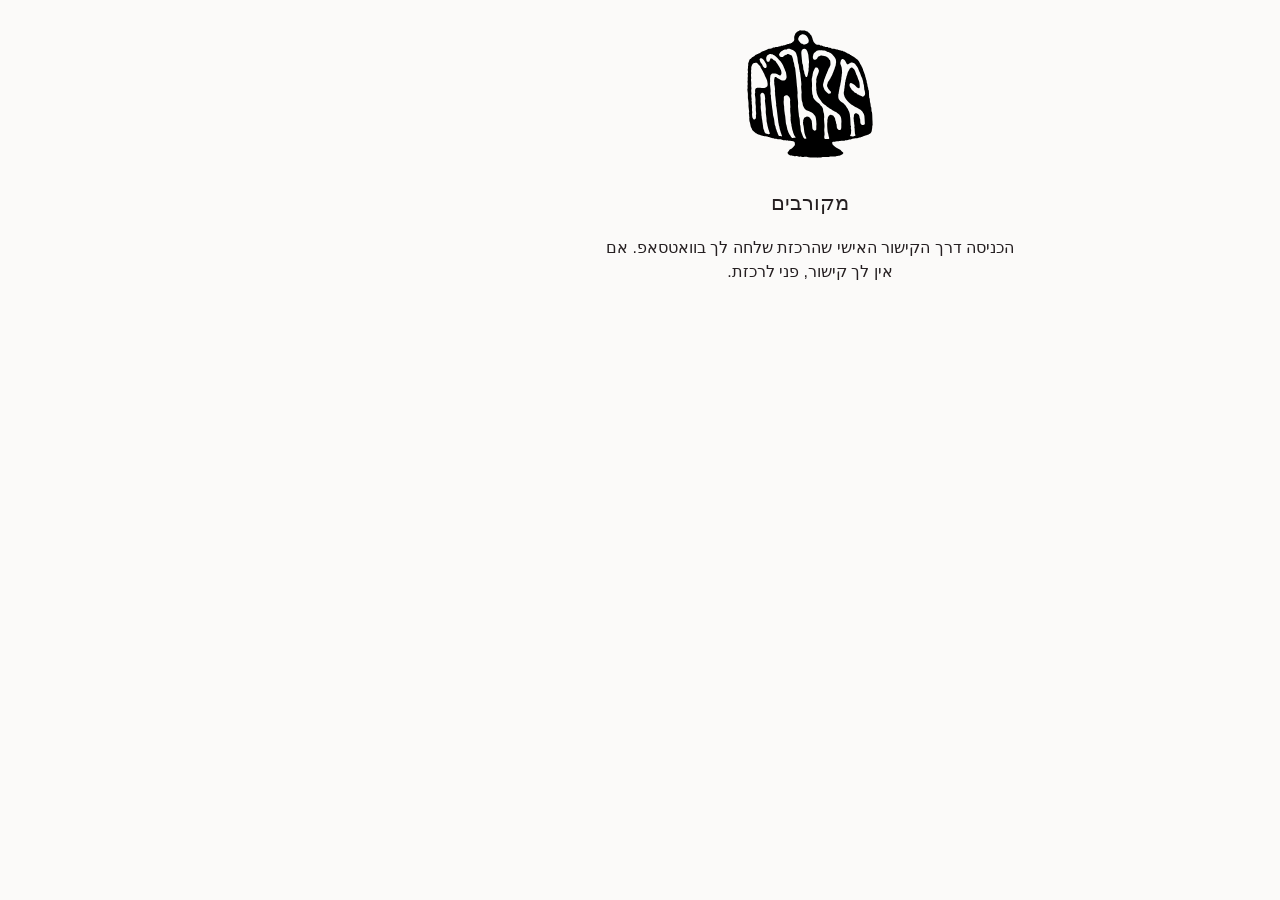
<file: index.html>
<!doctype html>
<html lang="he" dir="rtl">
<head>
<meta charset="utf-8">
<meta name="viewport" content="width=device-width, initial-scale=1, viewport-fit=cover">
<title>מקורבים</title>
<meta name="theme-color" content="#fbfaf9">
<meta name="robots" content="noindex, nofollow">
<link rel="manifest" href="manifest.webmanifest">
<link rel="icon" href="icon-192.png">
<link rel="apple-touch-icon" href="apple-touch-icon.png">
<meta name="apple-mobile-web-app-capable" content="yes">
<meta name="mobile-web-app-capable" content="yes">
<meta name="apple-mobile-web-app-title" content="מקורבים">
<link rel="stylesheet" href="app.css">
</head>
<body>
<div id="root"></div>
<script src="app.js"></script>
<script>if ('serviceWorker' in navigator) navigator.serviceWorker.register('sw.js').catch(function () {});</script>
</body>
</html>
</file>
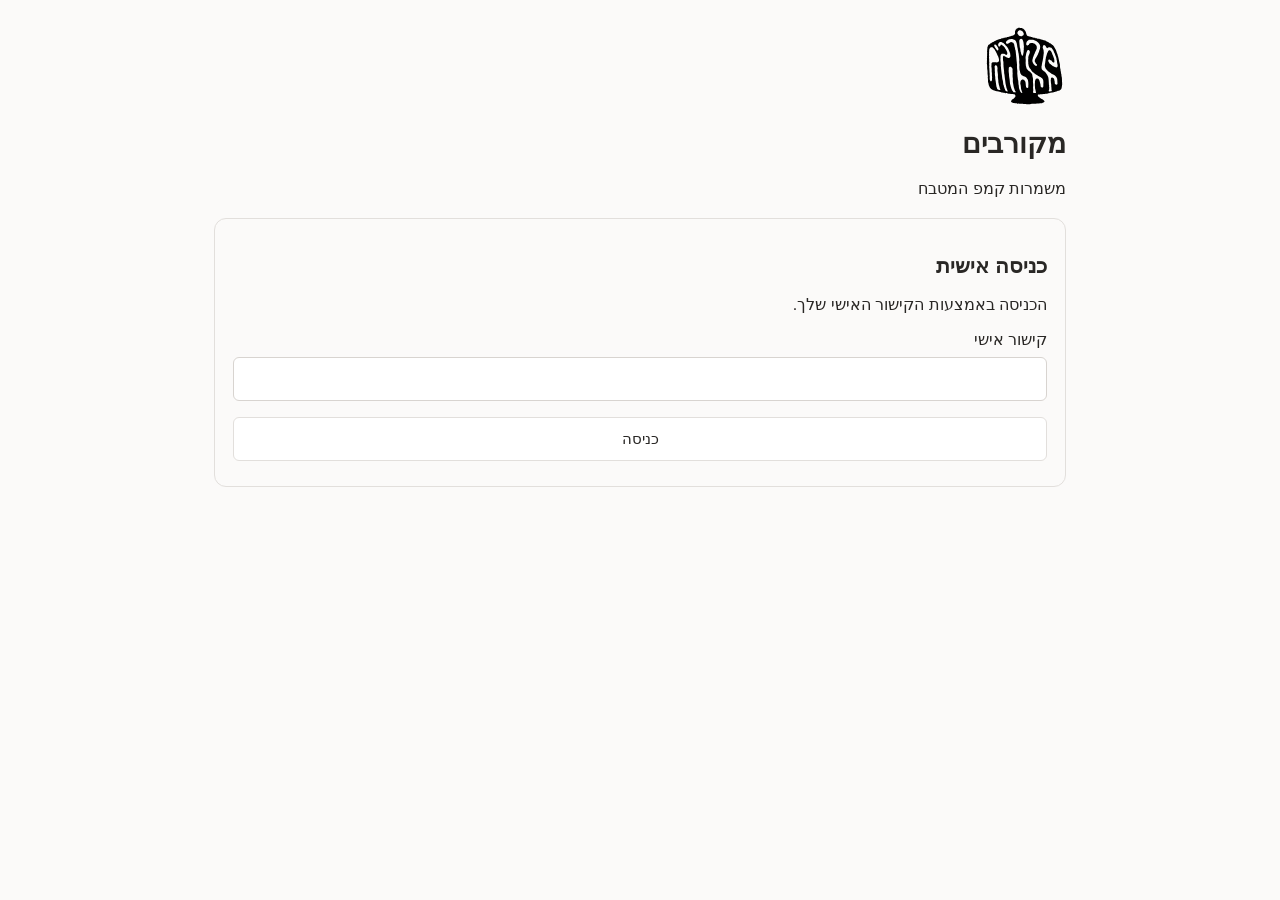
<file: v2/index.html>
<!doctype html><html lang="he" dir="rtl"><head><meta charset="utf-8"><meta name="viewport" content="width=device-width, initial-scale=1"><meta name="robots" content="noindex,nofollow"><title>מקורבים</title><style>body{margin:0;background:#fbfaf9}.kitchen,.kitchen *{font-family:Arial,"Noto Sans Hebrew",sans-serif!important;box-sizing:border-box}.kitchen{direction:rtl;color:#292725;max-width:900px;margin:auto;padding:24px;background:#fbfaf9}.kitchen h1{font-size:28px}.kitchen .link-panel{margin-top:18px;padding:14px;border:1px solid #72a89b;border-radius:8px;background:#f3f8f5}.kitchen .whatsapp-link{display:block;padding:12px;margin-top:10px;border:1px solid #72a89b;border-radius:6px;color:#306858;text-align:center;text-decoration:none}.kitchen .brand-logo{display:block;width:auto;height:84px;max-width:100%;margin:0 0 12px}.kitchen select{width:100%;max-width:340px;font:inherit;padding:12px;border:1px solid #d8d4d0;border-radius:6px;margin-top:8px;background:white}.kitchen .daily-roster{padding-inline-start:28px}.kitchen .daily-roster li{padding:10px 4px;border-bottom:1px solid #e2dfdc}.kitchen .daily-roster p{margin:6px 0;overflow-wrap:anywhere}.kitchen h2{font-size:21px}.kitchen h3{font-size:17px}.kitchen .muted{font-size:14px;color:#696561}.kitchen .card{border:1px solid #e2dfdc;border-radius:12px;padding:18px;margin:20px 0}.kitchen button{cursor:pointer;min-height:44px;background:#fff;border:1px solid #e2dfdc;border-radius:6px;padding:10px 14px;color:inherit;font-size:15px}.kitchen .card>button{display:block;width:100%;margin:7px 0}.kitchen button.selected{background:#72a89b;color:white}.kitchen .tabs,.kitchen .actions,.kitchen .reactions{display:flex;gap:8px;flex-wrap:wrap;margin:18px 0}.kitchen .post{white-space:pre-wrap;overflow-wrap:anywhere}.kitchen label{display:block;margin:16px 0}.kitchen input,.kitchen textarea{display:block;width:100%;font-size:16px;padding:12px;border:1px solid #d8d4d0;border-radius:6px;margin-top:8px}.kitchen .check{display:flex;gap:12px;align-items:center}.kitchen .check input{width:auto;margin:0}.kitchen aside{border-right:3px solid #72a89b;padding:12px;color:#696561}.kitchen .error{color:#9c3829}.kitchen .shift-group{padding:12px 0}.kitchen .shift-group+.shift-group{border-top:2px solid #d8d4d0}.kitchen .shift-group h3{margin:0 0 8px;color:#306858}.kitchen .shift-group p{margin:7px 0}.kitchen button:disabled{opacity:.5}.kitchen button:focus-visible{outline:2px solid #306858;outline-offset:3px}
</style></head><body><div id="root" class="kitchen"></div><script type="module">class KitchenApi {
 constructor(endpoint,transport=fetch){this.endpoint=endpoint;this.transport=(...args)=>transport(...args);this.token=null;this.state=null;this.busy=false;}
 async login(token){this.token=token;try{return await this.read();}catch(e){this.token=null;this.state=null;throw e;}}
 logout(){this.token=null;this.state=null;}
 async call(body,{timeoutMs=0}={}){
  if(!this.token)throw Error('unauthorized');
  const controller=new AbortController();let timer;
  const request=async()=>{const response=await this.transport(this.endpoint,{method:'POST',headers:{'Content-Type':'text/plain;charset=utf-8'},body:JSON.stringify({...body,token:this.token}),cache:'no-store',redirect:'follow',signal:controller.signal});
   if(!response.ok)throw Error('network');const result=await response.json();if(!result.ok)throw Error(result.error||'server');
   if(result.schemaVersion!==2)throw Error('wrong_version');return result;};
  try{const result=timeoutMs?await Promise.race([request(),new Promise((_,reject)=>{timer=setTimeout(()=>{reject(Error('timeout'));controller.abort();},timeoutMs);})]):await request();this.state=result;return result;}finally{clearTimeout(timer);}
 }
 async read(){return this.call({a:'state'},{timeoutMs:20000});}
 async write(body){
  if(this.busy)throw Error('busy');if(!this.state)throw Error('not_loaded');this.busy=true;
  try{return await this.call({...body,revision:this.state.revision});}finally{this.busy=false;}
 }
}


function mountKitchen(root,api,options={}){
 const LINK_MESSAGE_TEXT='היי {name}, כאן {sender}\nהכנתי לך קישור אישי למשמרות מטבח במהלך ההקמות למידברן 2026.\nבאפליקציה מופיעות המשמרות שלך, המשמרות של כולם, ויש גם לוח הודעות להודעות חשובות!\n{link}\nהקישור אישי, אז לא להעביר הלאה.';
 const normalizePhone=value=>{let p=String(value||'').replace(/[\s\-().]/g,'');if(p.startsWith('00'))p='+'+p.slice(2);if(/^05\d{8}$/.test(p))p='+972'+p.slice(1);else if(/^9725\d{8}$/.test(p))p='+'+p;return /^\+[1-9]\d{7,14}$/.test(p)?p:null;};
 let personalLink=null,period=null,date=null,view=null,edit=null,selected=[],chefSel=null,notice='',error='',pending=false,startupToken=null,rosterDate=null,addDraft=null,addedPersonId=null,lastFetch=Date.now();
 const el=(tag,text,attrs={},children=[])=>{const e=document.createElement(tag);if(text!==null)e.textContent=text;for(const [k,v] of Object.entries(attrs)){if(k.startsWith('on'))e.addEventListener(k.slice(2).toLowerCase(),v);else if(v!==false&&v!=null)e.setAttribute(k,v===true?'':v);}children.forEach(c=>e.append(c));return e;};
 const button=(text,fn,on=false)=>el('button',text,{onclick:fn,class:on?'selected':'',type:'button',disabled:pending});
 const field=(label,value,type='text')=>{const input=el(type==='textarea'?'textarea':'input',null,{value,type:type==='textarea'?null:type});input.value=value||'';return {node:el('label',label,{},[input]),input};};
 const name=id=>api.state.data.people.find(p=>p.id===id)?.name||'שם לא זמין';
 const fmt=d=>new Date(d+'T12:00:00').toLocaleDateString('he-IL',{weekday:'short',day:'numeric',month:'numeric'});
 async function write(b){pending=true;error='';render();try{const result=await api.write(b);lastFetch=Date.now();if(result.personalLink)personalLink=result.personalLink;edit=null;notice=options.demo?'נשמר רק בבדיקת ההדגמה, לא בשרת חי.':'נשמר בשרת.';}catch(e){error=e.message==='conflict'?'הלוח עודכן בינתיים. רענני ובחרי שוב.':'השינוי לא נשמר. '+e.message;}finally{pending=false;render();}}
 function belongs(id){const d=api.state.data;return !!(d.people.find(p=>p.id===id)?.createdInApp&&d.people.find(p=>p.id===id).periods.includes(period))||d.attendance.some(a=>a.personId===id&&a.period===period)||d.assignments.some(a=>a.personId===id&&a.period===period);}
 function eligible(id,slot){const d=api.state.data,p=d.people.find(p=>p.id===id);if(!belongs(id))return false;if(d.assignments.some(a=>a.personId===id&&a.date===date&&!(a.period===period&&a.shift===slot)))return false;const bounds=(d.noteCategories?.availability||[]).find(n=>n.name===p.name)?.items.filter(n=>n.period===period&&n.from&&n.to)||[];return (!p.plannedAvailableDates||p.plannedAvailableDates.includes(date))&&(!bounds.length||bounds.some(n=>date>=n.from&&date<=n.to))&&!(p.availability?.unavailableDates||[]).includes(date);}
 function shiftCard(slot,records,coord){
  const c=el('section',null,{class:'card'},[el('h2',slot.name),el('p',slot.hours||'',{class:'muted'})]);
  const chefRec=records.find(a=>a.role==='chef'),members=records.filter(a=>a.role!=='chef');
  c.append(el('div',null,{class:'shift-group'},[el('h3','שף'),el('p',chefRec?name(chefRec.personId):'שף: לא שובץ',{class:chefRec?'':'muted'})]));
  c.append(el('div',null,{class:'shift-group'},[el('h3','מתנדבים'),...(members.length?members.map(a=>el('p',name(a.personId))):[el('p','לא שובצו מתנדבים',{class:'muted'})])]));
  if(coord)c.append(button(edit===slot.id?'העריכה פתוחה כאן':'עריכת שיבוץ',()=>{if(edit===slot.id){edit=null;render();return;}edit=slot.id;selected=members.map(a=>a.personId);chefSel=chefRec?chefRec.personId:null;notice='';error='';render();}));
  if(coord&&edit===slot.id){
   const d=api.state.data;
   c.append(el('h3','שף המשמרת'),el('p','שף אחד למשמרת, מתוך רשימת השפים. לחצי שוב על שם מסומן כדי לבטל.',{class:'muted'}));
   d.people.filter(p=>p.chef&&eligible(p.id,slot.id)).sort((a,b)=>a.name.localeCompare(b.name,'he')).forEach(p=>c.append(button(p.name,()=>{if(chefSel===p.id){chefSel=null;selected=[...new Set([...selected,p.id])];}else{chefSel=p.id;selected=selected.filter(x=>x!==p.id);}render();},chefSel===p.id)));
   c.append(el('h3','נבחרו למשמרת'),el('p','לחצי על שם מסומן להסרה.',{class:'muted'}));
   selected.forEach(id=>c.append(button(name(id),()=>{selected=selected.filter(x=>x!==id);render();},true)));
   c.append(el('h3','אפשר לשבץ'),el('p','מתנדבים מאותה תקופה, פנויים ביום הזה. לחצי על שם לבחירה.',{class:'muted'}));
   d.people.filter(p=>!p.chef&&!selected.includes(p.id)&&eligible(p.id,slot.id)).sort((a,b)=>a.name.localeCompare(b.name,'he')).forEach(p=>c.append(button(p.name,()=>{selected.push(p.id);render();})));
   if(slot.capacity)c.append(el('p','מקומות: '+(selected.length+(chefSel?1:0))+' מתוך '+slot.capacity,{class:'muted'}));
   c.append(el('div',null,{class:'actions'},[button('שמירה',()=>write({a:'setShift',period,date,slot:slot.id,ids:selected,chef:chefSel}),true),button('ביטול',()=>{edit=null;render();})]));
  }
  return c;
 }
 function shifts(coord){const d=api.state.data,p=d.periods.find(p=>p.id===period);const body=el('div');body.append(el('nav',null,{class:'tabs'},d.periods.map(p=>button(p.name,()=>{period=p.id;date=p.dates[0];edit=null;render();},p.id===period))));body.append(el('nav',null,{class:'tabs'},p.dates.map(x=>button(fmt(x),()=>{date=x;edit=null;render();},x===date))));const day=d.days.find(x=>x.period===period&&x.date===date);body.append(el('h2',fmt(date)));(day?.roles||[]).filter(r=>r.label==='אחראי יום כללי').forEach(r=>body.append(el('p',r.label+': '+r.value)));const slots=d.shiftDefs.filter(s=>period==='אירוע'?['festival','mpatz'].includes(s.id):!['festival','mpatz'].includes(s.id));slots.forEach(s=>body.append(shiftCard(s,d.assignments.filter(a=>a.period===period&&a.date===date&&a.shift===s.id),coord)));return body;}
 function dailyRoster(){
  const d=api.state.data,body=el('section',null,{class:'card'});if(api.state.role!=='coord')return body;
  const dates=[...new Set([...d.periods.flatMap(p=>p.dates),...d.assignments.map(a=>a.date)])].sort();
  rosterDate=dates.includes(rosterDate)?rosterDate:dates.includes(date)?date:dates[0];
  body.append(el('h2','מצבת נוכחות לפי יום'),el('p','הרשימה מבוססת על שיבוצים למשמרות, ולא על אישור הגעה בפועל. כל אדם נספר פעם אחת ביום, גם אם שובץ בכמה משמרות או תקופות.',{class:'muted'}));
  const picker=el('select',null,{'aria-label':'יום למצבת הנוכחות',onchange:e=>{rosterDate=e.target.value;render();}},dates.map(x=>el('option',fmt(x),{value:x,selected:x===rosterDate})));body.append(el('label','בחירת יום',{},[picker]));
  const grouped=new Map();d.assignments.filter(a=>a.date===rosterDate).forEach(a=>{const key=a.personId||a.rawName;if(!key)return;const entry=grouped.get(key)||{id:a.personId,name:a.personId?name(a.personId):a.rawName,shifts:new Set()};const slot=d.shiftDefs.find(x=>x.id===a.shift);entry.shifts.add((d.periods.find(p=>p.id===a.period)?.name||a.period)+' · '+(slot?.name||a.shift)+(a.role==='chef'?' (שף)':''));grouped.set(key,entry);});
  const rows=[...grouped.values()].sort((a,b)=>a.name.localeCompare(b.name,'he'));
  body.append(el('h3',fmt(rosterDate)),el('p','סה״כ משובצים ליום: '+rows.length,{role:'status'}));
  if(!rows.length)body.append(el('p','אין משובצים למשמרות ביום הזה.',{class:'muted'}));
  else body.append(el('ol',null,{class:'daily-roster'},rows.map(r=>el('li',null,{},[el('strong',r.name),el('p',[...r.shifts].join(' | '),{class:'muted'})]))));
  return body;
 }
 function mine(){const d=api.state.data,list=d.assignments.filter(a=>a.personId===api.state.me).sort((a,b)=>a.date.localeCompare(b.date));const body=el('div',null,{},[el('h2','המשמרות שלי')]);if(!list.length)body.append(el('p','אין כרגע משמרות משויכות אלייך.'));list.forEach(a=>{const slot=d.shiftDefs.find(s=>s.id===a.shift),day=d.days.find(x=>x.period===a.period&&x.date===a.date);const mates=d.assignments.filter(x=>x.period===a.period&&x.date===a.date&&x.shift===a.shift&&x.personId!==a.personId),chefMate=mates.find(x=>x.role==='chef'),otherMates=mates.filter(x=>x.role!=='chef');const kids=[el('h3',fmt(a.date)+' · '+a.period),el('p',slot.name+' · '+(slot.hours||''))];if(a.role==='chef')kids.push(el('p','שובצת כשף המשמרת'));else if(chefMate)kids.push(el('p','שף: '+name(chefMate.personId)));if(otherMates.length)kids.push(el('p','איתך במשמרת: '+otherMates.map(x=>name(x.personId)).join(', ')));kids.push(...(day?.roles||[]).filter(r=>r.label==='אחראי יום כללי').map(r=>el('p',r.label+': '+r.value)));body.append(el('section',null,{class:'card'},kids));});return body;}
 function details(){const d=api.state.data,p=d.people.find(p=>p.id===api.state.me);const body=el('section',null,{class:'card'},[el('h2','הזמינות וההערות שלי'),el('p','שינוי זמינות לא מבטל משמרת קיימת. שיבוצים נערכים רק בידי הרכזים.',{class:'muted'})]);if(!api.state.features.selfUpdate){body.append(el('p','עדכון אישי עדיין לא פעיל.'));return body;}const dates=d.periods.filter(t=>p.periods.includes(t.id)).flatMap(t=>t.dates).filter((v,i,a)=>a.indexOf(v)===i),unavailable=new Set(p.availability?.unavailableDates||[]);body.append(el('p','סמני ימים שבהם לא ניתן להגיע:'));dates.forEach(date=>{const input=el('input',null,{type:'checkbox'});input.checked=unavailable.has(date);input.addEventListener('change',()=>input.checked?unavailable.add(date):unavailable.delete(date));body.append(el('label',fmt(date),{class:'check'},[input]));});const note=field('הערה אישית לרכזים',p.selfNote,'textarea');body.append(note.node,button(options.demo?'שמירה ב':'שמירה',()=>write({a:'saveMe',unavailableDates:[...unavailable],note:note.input.value}),true));return body;}
 function board(){const body=el('section',null,{},[el('h2','לוח מודעות')]);const input=field('הודעה חדשה','','textarea');body.append(input.node,button('פרסום',()=>write({a:'boardAdd',text:input.input.value}),true));api.state.board.forEach(post=>{const c=el('section',null,{class:'card'},[el('h3',post.author),el('p',new Date(post.at).toLocaleString('he-IL'),{class:'muted'}),el('p',post.text,{class:'post'})]);c.append(el('div',null,{class:'reactions'},['👍','❤️','🙏','😂','🔥','🎉'].map(emoji=>{const r=post.reactions.find(r=>r.emoji===emoji);return button(emoji+(r?.count?' '+r.count:''),()=>write({a:'react',id:post.id,emoji}),r?.mine);})));if(post.own||api.state.role==='coord'&&api.state.features.moderation)c.append(button('מחיקה',()=>{if(confirm('למחוק את ההודעה?'))write({a:'boardDelete',id:post.id});}));body.append(c);});return body;}
 const normalizedName=value=>String(value||'').normalize('NFKC').replace(/[\u0591-\u05c7]/g,'').replace(/[^\p{L}\p{N}]/gu,'').toLowerCase();
 function addVolunteer(){
  const d=api.state.data,body=el('section',null,{class:'card'});if(api.state.role!=='coord'||!api.state.features.addVolunteer)return body;
  if(!addDraft)addDraft={name:'',phone:'',periods:[],availableDates:[],chef:false,note:'',confirmed:[]};const draft=addDraft;
  body.append(el('h2','הוספת מתנדב'),el('p','השמירה מוסיפה אדם לרשימה בלבד. לא נוצרים שיבוץ או קישור אישי, ולא נשלחת הודעה.',{class:'muted'}));
  const form=el('form',null,{onsubmit:async e=>{e.preventDefault();const allDates=d.periods.filter(p=>draft.periods.includes(p.id)).flatMap(p=>p.dates);if(!draft.name.trim()||!draft.periods.length||!draft.availableDates.length){error='יש למלא שם, לבחור תקופה ולסמן לפחות יום זמין אחד.';render();return;}if(draft.phone&&!normalizePhone(draft.phone)){error='מספר הנייד לא תקין.';render();return;}
   const phone=normalizePhone(draft.phone),n=normalizedName(draft.name),matches=d.people.filter(p=>{const pn=normalizedName(p.name);return (phone&&normalizePhone(p.phone)===phone)||(n&&pn&&(n===pn||(Math.min(n.length,pn.length)>=3&&(n.includes(pn)||pn.includes(n)))));});
   if(phone&&d.people.some(p=>normalizePhone(p.phone)===phone)){error='הנייד כבר משויך לאדם קיים. בדקו את הכרטיס הקיים במקום ליצור כפילות.';render();return;}
   if(matches.length&&!draft.confirmed.length){render();return;}if(matches.some(p=>!draft.confirmed.includes(p.id))){error='יש לבדוק את ההתאמות ולאשר שזה אדם אחר.';render();return;}
   pending=true;error='';render();const oldIds=new Set(d.people.map(p=>p.id));try{await api.write({a:'addVolunteer',name:draft.name,phone:draft.phone,periods:draft.periods,availableDates:draft.availableDates.filter(x=>allDates.includes(x)),chef:draft.chef,note:draft.note,confirmedMatches:draft.confirmed});addedPersonId=api.state.data.people.find(p=>!oldIds.has(p.id))?.id;notice='המתנדב נוסף. עדיין אין לו שיבוץ או קישור אישי.';addDraft=null;view='access';}
   catch(e){const messages={conflict:'הרשימה עודכנה בינתיים. רעננו מהשרת ובדקו את הפרטים לפני שמירה חוזרת.',duplicate_review_required:'נמצאה התאמה חדשה. רעננו את הרשימה ובדקו אם האדם כבר קיים.',phone_already_used:'הנייד כבר משויך לאדם קיים.',invalid_dates:'יש לבחור ימים זמינים בתוך התקופות.',invalid_phone:'מספר הנייד לא תקין.',invalid_periods:'יש לבחור תקופה אחת לפחות.'};error=messages[e.message]||'לא הצלחנו לשמור. בדקו אם האדם נוסף ברשימה לפני ניסיון נוסף.';}
   finally{pending=false;render();}}});
  for(const [label,key,type] of [['שם מלא','name','text'],['נייד (לא חובה)','phone','tel'],['הערה פרטית לרכזות','note','textarea']]){const f=field(label,draft[key],type);f.input.maxLength=key==='note'?1000:key==='name'?120:25;f.input.addEventListener('input',()=>{draft[key]=f.input.value;if(key!=='note')draft.confirmed=[];});form.append(f.node);}
  form.append(el('h3','תקופות וימים זמינים'));
  d.periods.forEach(p=>{const checked=draft.periods.includes(p.id),input=el('input',null,{type:'checkbox',checked,onchange:()=>{draft.periods=checked?draft.periods.filter(x=>x!==p.id):[...draft.periods,p.id];const allowed=[...new Set(d.periods.filter(t=>draft.periods.includes(t.id)).flatMap(t=>t.dates))];draft.availableDates=checked?draft.availableDates.filter(x=>allowed.includes(x)):[...new Set([...draft.availableDates,...p.dates])];render();}});form.append(el('label',p.name,{class:'check'},[input]));});
  const dates=[...new Set(d.periods.filter(p=>draft.periods.includes(p.id)).flatMap(p=>p.dates))].sort();if(dates.length)form.append(el('p','כל ימי התקופה מסומנים כברירת מחדל. הסירו ימים שבהם לא ניתן להגיע.',{class:'muted'}));
  dates.forEach(x=>{const input=el('input',null,{type:'checkbox',checked:draft.availableDates.includes(x),onchange:e=>{draft.availableDates=e.target.checked?[...new Set([...draft.availableDates,x])]:draft.availableDates.filter(v=>v!==x);}});form.append(el('label',fmt(x),{class:'check'},[input]));});
  form.append(el('label','שף/ית',{class:'check'},[el('input',null,{type:'checkbox',checked:draft.chef,onchange:e=>draft.chef=e.target.checked})]));
  const n=normalizedName(draft.name),phone=normalizePhone(draft.phone),matches=d.people.filter(p=>{const pn=normalizedName(p.name);return (phone&&normalizePhone(p.phone)===phone)||(n&&pn&&(n===pn||(Math.min(n.length,pn.length)>=3&&(n.includes(pn)||pn.includes(n)))));});
  if(matches.length){form.append(el('h3','ייתכן שהאדם כבר קיים'),...matches.map(p=>el('p',p.name)));form.append(el('label','בדקתי: זה אדם אחר, לא כפילות',{class:'check'},[el('input',null,{type:'checkbox',checked:matches.every(p=>draft.confirmed.includes(p.id)),onchange:e=>draft.confirmed=e.target.checked?matches.map(p=>p.id):[]})]));}
  form.append(el('button','שמירת מתנדב',{type:'submit',disabled:pending}),button('ביטול',()=>{addDraft=null;view='access';error='';render();}),button('רענון הרשימה מהשרת',async()=>{try{await api.read();error='';draft.confirmed=[];}catch(e){error='לא הצלחנו לרענן את הרשימה.';}render();}));body.append(form);return body;
 }
 function access(){const body=el('section',null,{},[el('h2','קישורים אישיים'),el('p','יוצרים כאן קישור כניסה אישי למתנדב.'),el('p','מעתיקים את הקישור ושולחים בעצמכם. אין שליחה אוטומטית.'),el('p','הקישור מוצג פעם אחת: שמרו לפני מעבר או רענון.'),el('p','קישור חדש מבטל את קישורי המתנדב הקודמים.')]);if(api.state.features.addVolunteer)body.append(button('הוספת מתנדב',()=>{addDraft=null;view='add';error='';notice='';render();}));if(addedPersonId){const person=api.state.data.people.find(p=>p.id===addedPersonId);body.append(el('section',null,{class:'card'},[el('h3',person?.name||'המתנדב נוסף'),button('יצירת קישור אישי',()=>{addedPersonId=null;render();document.getElementById('person-'+person.id)?.scrollIntoView({block:'start'});}),button('מעבר לשיבוץ',()=>{period=person.periods[0];date=person.plannedAvailableDates[0];view='shifts';edit=null;render();})]));}api.state.data.people.forEach(p=>{const accounts=(api.state.accounts||[]).filter(a=>a.personId===p.id),active=accounts.find(a=>!a.revoked),coordinator=active?.role==='coord',phone=field('טלפון למשלוח ידני',active?.phone||p.phone||'','tel');if(coordinator){body.append(el('section',null,{class:'card'},[el('h3',p.name),el('p','רכזת - קישור פעיל'),el('p','בתוקף עד '+new Date(active.expiresAt).toLocaleDateString('he-IL'),{class:'muted'}),el('p','קישור רכזת מנוהל בנפרד. אין צורך ליצור קישור חדש.',{class:'muted'})]));return;}const card=el('section',null,{class:'card',id:'person-'+p.id},[el('h3',p.name),el('p',active?'קישור פעיל עד '+new Date(active.expiresAt).toLocaleDateString('he-IL'):'אין קישור פעיל'),phone.node,button(active?'יצירת קישור חדש וביטול הקודם':'יצירת קישור',()=>{if(!active||confirm('ליצור קישור חדש ולבטל את הקודם?'))write({a:'createLink',personId:p.id,phone:phone.input.value});})]);if(personalLink?.personId===p.id){const link=personalLink;const u=new URL(location.href);u.hash='token='+link.token;const sender=api.state.data.people.find(x=>x.id===api.state.me)?.name?.split(/\s+/)[0]||'הרכזת';u.searchParams.set('live','owner11');const message=LINK_MESSAGE_TEXT.replace('{name}',p.name).replace('{sender}',sender).replace('{link}',link.exampleUrl||u.href);const panel=el('section',null,{class:'link-panel'},[el('h3','הודעה מוכנה לשליחה'),el('p','שמרו את ההודעה לפני מעבר או רענון. אין שליחה אוטומטית.',{class:'muted'})]);const f=field('הודעה וקישור',message,'textarea');f.input.readOnly=true;f.input.rows=13;const phone=normalizePhone(link.phone||p.phone);panel.append(f.node,button(phone?'העתקה ופתיחת הצ׳אט בוואטסאפ':'העתקת ההודעה והקישור',async()=>{try{const chat=phone?window.open('about:blank','_blank'):null;if(chat)chat.opener=null;try{await navigator.clipboard.writeText(message);}catch(copyError){if(chat)chat.close();throw copyError;}if(chat)chat.location.href='https://wa.me/'+phone.slice(1);notice=phone?'ההודעה הועתקה. הדביקו בצ׳אט ושלחו בעצמכם.':'ההודעה והקישור הועתקו.';}catch(e){notice='לא ניתן להעתיק אוטומטית. בחרו והעתיקו את הטקסט מהשדה.';}render();}));panel.append(el('p',phone?'הכפתור מעתיק את כל ההודעה ופותח צ׳אט ריק. מדביקים ושולחים בעצמכם. אין שליחה אוטומטית.':'אין מספר תקין לפתיחת WhatsApp. אפשר להעתיק ולשלוח ידנית.',{class:'muted'}));card.append(panel);} if(active)card.append(button('ביטול גישה',()=>{if(confirm('לבטל את כל הקישורים של '+p.name+'?'))write({a:'revokeLink',personId:p.id});}));body.append(card);});return body;}
 async function startLogin(t){
  startupToken=t;pending=true;error='';render();
  try{await api.login(t);if(api.state.role==='coord')localStorage.setItem('mek-owner-session',t);view=api.state.role==='coord'?'shifts':'mine';}
  catch(e){localStorage.removeItem('mek-owner-session');error=e.message==='timeout'?'טעינת המשמרות ארכה יותר מדי זמן. בדקו את החיבור לאינטרנט ונסו שוב.':e.message==='unauthorized'?'הקישור האישי לא תקף. פנו לרכזת לקבלת קישור.':'לא הצלחנו לטעון את המשמרות. בדקו את החיבור לאינטרנט ונסו שוב. אם הבעיה נמשכת, פנו לרכזת.';}
  finally{pending=false;render();}
 }
 function login(){const box=el('section',null,{class:'card'},[el('h2','כניסה אישית'),el('p','הכניסה באמצעות הקישור האישי שלך.')]);const token=field('קישור אישי','','password');box.append(token.node,button('כניסה',()=>{let t=token.input.value.trim();try{if(t.startsWith('https://'))t=new URL(t).hash.replace(/^#token=/,'');}catch(e){error='הקישור לא תקין. הדביקו את הקישור האישי המלא.';render();return;}return startLogin(t);}));return box;}

 function render(){root.replaceChildren();root.append(el('header',null,{},[el('img',null,{src:"[data-uri]",alt:'מקורבים',class:'brand-logo'}),el('h1','מקורבים'),el('p',options.demo?'מקורבים':'משמרות קמפ המטבח')]));if(options.demo)root.append(el('aside','הדגמה נפרדת. השמירה כאן אינה שמירה לשרת חי. לא נשלח דבר לאיש.'));if(options.staging)root.append(el('aside',''));if(!api.state){if(pending){root.append(el('p','טוען את המשמרות...',{role:'status'}));return;}if(error){root.append(el('p',error,{role:'alert',class:'error'}));if(startupToken&&/^[a-f0-9]{64}$/.test(startupToken))root.append(button('נסו שוב',()=>startLogin(startupToken)));}root.append(login());return;}const d=api.state.data;period=period||d.periods[0].id;date=date||d.periods[0].dates[0];const coord=api.state.role==='coord';view=view||(coord?'shifts':'mine');root.append(el('nav',null,{class:'tabs'},(coord?[['shifts','לוח משמרות'],['presence','מצבת נוכחות'],['mine','המשמרות שלי'],['board','לוח מודעות'],['access','קישורים אישיים']]:[['mine','המשמרות שלי'],['shifts','כל המשמרות'],['board','לוח מודעות'],['details','הזמינות שלי']]).map(([id,label])=>button(label,()=>{view=id;edit=null;notice='';error='';render();},view===id))));if(!coord){root.append(button('רענון מהשרת',async()=>{try{await api.read();lastFetch=Date.now();error='';notice='עודכן מהשרת.';}catch(e){error='הרענון נכשל: '+e.message;}render();}));root.append(button('יציאה',()=>{localStorage.removeItem('mek-owner-session');api.logout();personalLink=null;period=date=null;edit=null;render();}));}if(error)root.append(el('p',error,{role:'alert',class:'error'}));if(notice)root.append(el('p',notice,{role:'status'}));root.append(view==='add'&&coord?addVolunteer():view==='presence'&&coord?dailyRoster():view==='access'?access():view==='board'?board():view==='mine'?mine():view==='details'?details():shifts(coord));}
 async function autoRead(){if(!api.state||pending||edit)return;const ae=document.activeElement;if(ae&&['INPUT','TEXTAREA'].includes(ae.tagName))return;try{await api.read();lastFetch=Date.now();render();}catch(e){}}
 document.addEventListener('visibilitychange',()=>{if(document.visibilityState==='visible'&&Date.now()-lastFetch>30000)autoRead();});
 setInterval(()=>{if(document.visibilityState==='visible'&&Date.now()-lastFetch>120000)autoRead();},30000);
 render();return {render,startLogin,destroy:()=>root.replaceChildren()};
}

const endpoint='https://script.google.com/macros/s/AKfycby1RC5g5p09dON2DgnSAaecOLRF7OASqWWy4UTpo_prtz9l8Sx2eX4D3wFBxElEck0R/exec';
const api=new KitchenApi(endpoint),ui=mountKitchen(document.getElementById('root'),api,{});
const raw=location.hash.replace(/^#token=/,'')||localStorage.getItem('mek-owner-session')||'';
if(/^[a-f0-9]{64}$/.test(raw)){history.replaceState(null,'',location.pathname+location.search);ui.startLogin(raw);}else if(raw){localStorage.removeItem('mek-owner-session');ui.render();}</script></body></html>
</file>
<file: app.css>
html, body, #root { margin: 0; min-height: 100%; }
body { background: var(--ds-page); }
.file-nav { display: flex; flex-wrap: wrap; gap: 20px; border-bottom: 1px solid var(--ds-hairline); }
.file-nav a { padding: 10px 0; color: var(--ds-ink-2); text-decoration: none; }
.file-nav a[aria-current="page"] { color: var(--ds-ink); box-shadow: inset 0 -1px 0 var(--ds-ink); }
@media (max-width: 600px) { .file-nav a { display: inline-flex; align-items: center; min-height: 44px; } }
.kv { direction: rtl; text-align: right; }
.kv h2 { font-family: var(--ds-font-display, inherit); font-weight: 400; font-size: 21px; margin: 24px 0 8px; }
.kv h3 { font-size: 16px; margin: 20px 0 8px; }
.muted { color: var(--ds-ink-2); }
.kv-bar { display: flex; flex-wrap: wrap; gap: 16px; margin: 16px 0 4px; }
.kv-bar label, .fld { display: flex; flex-direction: column; gap: 4px; font-size: 14px; color: var(--ds-ink-2); }
.kv select, .kv input[type=text], .kv input:not([type]), .kv input[type=tel], .kv textarea, .fld input { font: inherit; padding: 10px 12px; border: 1px solid var(--ds-hairline); border-radius: 4px; background: #fff; color: var(--ds-ink); min-height: 44px; box-sizing: border-box; }
.fld { margin: 12px 0; max-width: 480px; }
.fld textarea { width: 100%; }
.kv-tabs { display: flex; gap: 4px 20px; flex-wrap: wrap; border-bottom: 1px solid var(--ds-hairline); margin-top: 12px; }
.kv-tabs button { background: none; border: 0; font: inherit; padding: 10px 0; color: var(--ds-ink-2); cursor: pointer; min-height: 44px; }
.kv-tabs button.on { color: var(--ds-ink); box-shadow: inset 0 -2px 0 var(--ds-teal); }
fieldset { border: 0; padding: 0; margin: 16px 0; }
legend { color: var(--ds-ink-2); margin-bottom: 8px; padding: 0; }
.chips { display: flex; flex-wrap: wrap; gap: 8px; margin: 8px 0; }
.chip { font: inherit; border: 1px solid var(--ds-hairline); background: #fff; border-radius: 4px; padding: 10px 14px; display: flex; flex-direction: column; align-items: flex-start; gap: 2px; cursor: pointer; min-height: 44px; color: var(--ds-ink); }
.chip small { color: var(--ds-ink-2); font-size: 12px; }
.chip.on { border-color: var(--ds-teal); box-shadow: inset 0 0 0 1px var(--ds-teal); font-weight: 600; }
.chip.fixed { background: var(--ds-raised); cursor: default; }
.chk { display: flex; gap: 10px; align-items: center; margin: 10px 0; min-height: 44px; }
.chk input { width: 20px; height: 20px; accent-color: #73a89a; }
.btn { font: inherit; border: 1px solid var(--ds-ink); background: #fff; color: var(--ds-ink); border-radius: 4px; padding: 10px 18px; min-height: 44px; cursor: pointer; margin-top: 8px; }
.btn.primary { background: var(--ds-ink); color: #fff; }
.btn:disabled { background: var(--ds-hairline); border-color: var(--ds-hairline); color: var(--ds-ink-4); cursor: not-allowed; }
.ok { color: var(--ds-teal); font-weight: 600; }
.to { margin: 12px 0; }
.list { list-style: none; padding: 0; margin: 8px 0; }
.list li { display: flex; gap: 16px; padding: 12px 0; border-bottom: 1px solid var(--ds-hairline); align-items: center; }
.list em { color: var(--ds-teal); font-style: normal; font-weight: 600; }
.cal-wrap { overflow-x: auto; margin: 12px 0; }
.cal { min-width: 560px; display: flex; flex-direction: column; gap: 10px; }
.cal-week { display: grid; grid-template-columns: 88px 1fr; gap: 8px; align-items: stretch; }
.cal-label { display: flex; flex-direction: column; justify-content: center; font-weight: 600; font-size: 13px; }
.cal-label small { color: var(--ds-ink-2); font-weight: 350; font-size: 12px; }
.cal-days { display: grid; grid-template-columns: repeat(7, 1fr); gap: 4px; }
.cal-day { font: inherit; background: #fff; border: 1px solid var(--ds-hairline); border-radius: 4px; padding: 6px 2px; display: flex; flex-direction: column; align-items: center; gap: 2px; cursor: pointer; min-height: 64px; color: var(--ds-ink); }
.cal-day .dn { font-size: 11px; color: var(--ds-ink-2); }
.cal-day .dd { font-weight: 600; font-size: 14px; }
.cal-day.fest { background: var(--ds-raised); }
.cal-day.sel { border-color: var(--ds-ink); box-shadow: inset 0 0 0 1px var(--ds-ink); }
.cal-day.mine { box-shadow: inset 0 -3px 0 var(--ds-teal); }
.dots { display: flex; gap: 2px; }
.dots i { width: 14px; height: 14px; border-radius: 50%; border: 1px solid var(--ds-hairline); font-size: 9px; line-height: 12px; text-align: center; font-style: normal; color: var(--ds-ink-2); }
.dots i.has { background: var(--ds-teal); border-color: var(--ds-teal); color: #fff; }
.legend { font-size: 12px; color: var(--ds-ink-2); }
.day { border-top: 1px solid var(--ds-hairline); margin-top: 8px; }
.slot { display: grid; grid-template-columns: 64px 1fr; gap: 8px; padding: 10px 0; border-bottom: 1px solid var(--ds-hairline); align-items: start; }
.slot .warn { grid-column: 2; color: var(--ds-ink-2); }
.people { display: flex; flex-wrap: wrap; gap: 6px; align-items: center; }
.pill { display: inline-flex; align-items: center; gap: 4px; border: 1px solid var(--ds-hairline); border-radius: 16px; padding: 2px 10px; min-height: 32px; background: #fff; }
.pill.me { border-color: var(--ds-teal); font-weight: 600; }
.pill.plain { margin: 2px; }
.pill button { background: none; border: 0; cursor: pointer; font: inherit; min-width: 28px; min-height: 28px; color: var(--ds-ink-4); }
.pill .star.on { color: var(--ds-teal); }
.slot select { min-height: 36px; padding: 4px 8px; }
.roster { display: grid; grid-template-columns: repeat(auto-fit, minmax(220px, 1fr)); gap: 12px; }
.rcard { border: 1px solid var(--ds-hairline); border-radius: 4px; padding: 12px; display: flex; flex-direction: column; gap: 4px; }
.rcard small { color: var(--ds-ink-2); }
.kv-done { padding: 8px 0; }
.adds { grid-column: 2; display: flex; flex-wrap: wrap; gap: 6px; }
.add { font: inherit; border: 1px dashed var(--ds-ink-4); background: #fff; border-radius: 16px; padding: 4px 12px; min-height: 36px; cursor: pointer; color: var(--ds-ink-2); }
.who { align-self: end; min-height: 44px; display: flex; align-items: center; gap: 8px; }
.link { background: none; border: 0; font: inherit; color: var(--ds-ink-2); text-decoration: underline; cursor: pointer; min-height: 44px; }
.login { max-width: 420px; }
.err { color: var(--ds-red); }
.hint { color: var(--ds-ink-2); font-size: 12px; }
.fixedinfo { display: grid; grid-template-columns: auto 1fr; gap: 6px 16px; margin: 12px 0; }
.fixedinfo span { color: var(--ds-ink-2); }
.addrow { display: flex; flex-wrap: wrap; gap: 12px; align-items: end; }
.needs { color: var(--ds-ink-2); font-style: normal; font-size: 12px; border: 1px solid var(--ds-hairline); border-radius: 12px; padding: 0 8px; }
.list li { flex-wrap: wrap; }
.vlist { list-style: none; padding: 0; margin: 8px 0; }
.vlist li { padding: 14px 0; border-bottom: 1px solid var(--ds-hairline); display: flex; flex-direction: column; gap: 8px; }
.vhead { display: flex; flex-wrap: wrap; gap: 12px; align-items: center; }
.linkbox { font: inherit; font-size: 12px; padding: 8px 10px; border: 1px solid var(--ds-hairline); border-radius: 4px; background: var(--ds-raised); color: var(--ds-ink-2); width: 100%; box-sizing: border-box; min-height: 40px; }
.vact { display: flex; flex-wrap: wrap; gap: 8px; }
.vact .btn { margin-top: 0; text-decoration: none; display: inline-flex; align-items: center; }

.kv .note{font-size:.9rem;margin:.2rem 0;padding:.35rem .6rem;background:#f4ece6;border-radius:8px}
.kv .notes{margin-top:.8rem;padding:.6rem .8rem;background:#f4ece6;border-radius:10px;display:grid;gap:.25rem;font-size:.92rem}
.kv .sep{border:0;border-top:1px solid #e3dcd4;margin:1.6rem 0}
.kv textarea{width:100%;box-sizing:border-box}

.kv .sub{margin:.8rem 0}
.kv .ptext{white-space:pre-wrap;overflow-wrap:anywhere}

.kv { --ds-teal: #2f5d50; }
.chk input { accent-color: #2f5d50; }
.brand { display: flex; justify-content: center; margin: 8px 0 4px; }
.logo { height: 84px; width: auto; display: block; }
.logo-lg { height: 140px; margin: 8px auto 12px; }
.login { text-align: center; }
.login .chips { justify-content: center; }
.login .chip { align-items: center; }

:root { --ds-page: #fbfaf9; --ds-raised: #f4efec; --ds-ink: #251f21; --ds-ink-2: #585254; --ds-ink-3: #969394; --ds-ink-4: #c0bebf; --ds-hairline: #eae9ea; --ds-teal: #73a89a; --ds-red: #b3402f; --ds-font-display: Georgia, "Times New Roman", serif; }
html { -webkit-text-size-adjust: 100%; }
body { margin: 0; background: var(--ds-page); color: var(--ds-ink); font-family: -apple-system, "Segoe UI", Arial, "Noto Sans Hebrew", sans-serif; line-height: 1.5; }
.shell { max-width: 760px; margin: 0 auto; padding: 16px 16px 48px; padding-top: max(16px, env(safe-area-inset-top)); }
.top h1 { font-family: var(--ds-font-display); font-weight: 400; font-size: 34px; margin: 4px 0 4px; }
.top .fact { margin: 0 0 8px; color: var(--ds-ink-2); }
.top .intro { margin: 0 0 12px; }
.callout { background: var(--ds-raised); border-radius: 12px; padding: 14px 16px; margin: 12px 0; }
.callout p { margin: 4px 0 0; }
.closing { margin-top: 32px; color: var(--ds-ink-2); font-size: 14px; }
button { color: inherit; }
</file>
